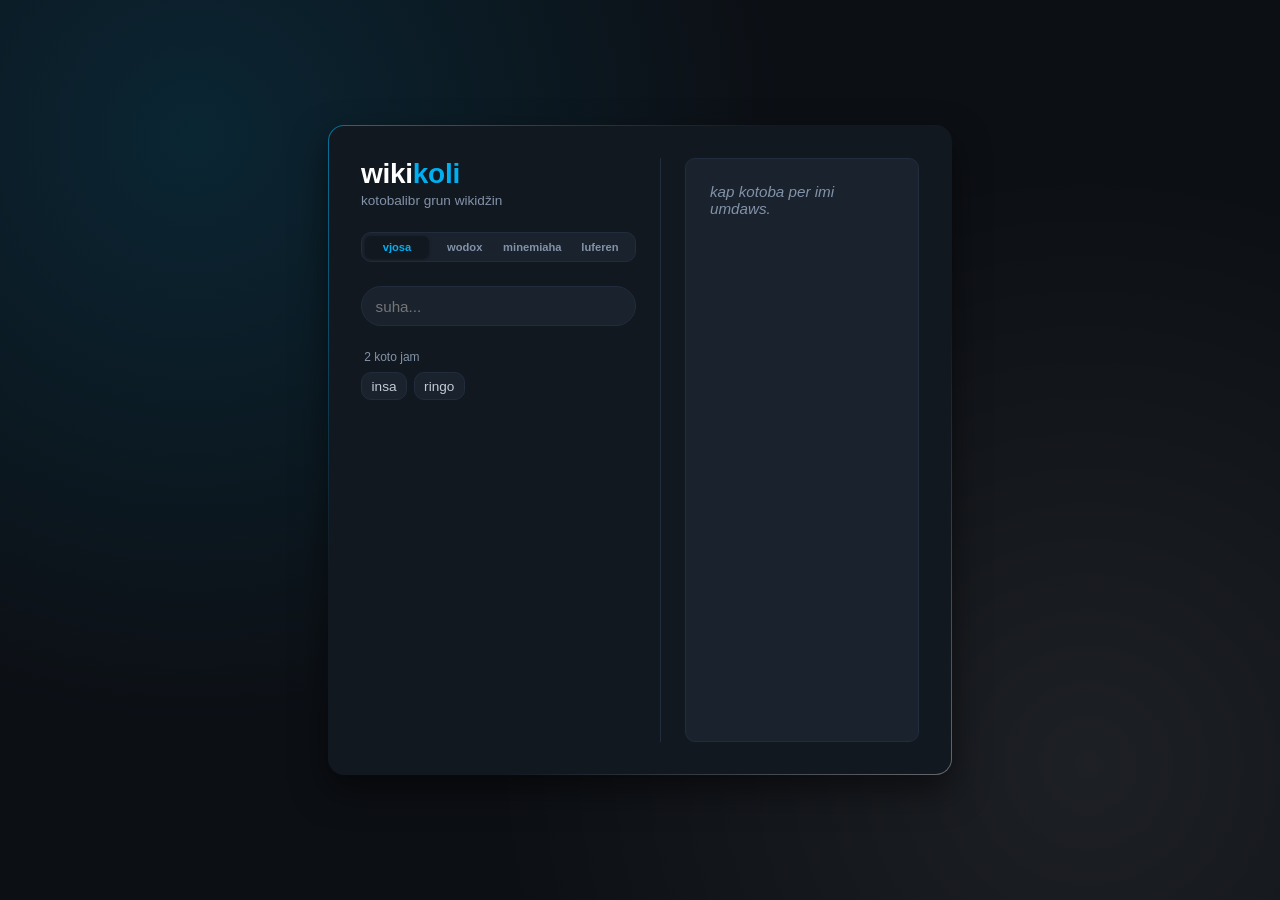
<file: index.html>
<!DOCTYPE html>
<html lang="en">
<head>
    <meta charset="UTF-8">
    <meta name="viewport" content="width=device-width, initial-scale=1.0">
    <title>wikikoli</title>
    <link rel="icon" type="image/png" href="icon.png">
    <link rel="stylesheet" href="style.css">
    <script type="module" src="script.js"></script>
</head>
<body>
    <main class="container">
        <section class="sidebar-pane">
            <header class="header">
                <h1>wiki<span style="color: var(--text-accent);">koli</span></h1>
                <p>kotobalibr grun wikidžin</p>
            </header>
            <div class="lang-switcher">
                <button class="lang-btn active" data-lang="vjosa">vjosa</button>
                <button class="lang-btn" data-lang="wodox">wodox</button>
                <button class="lang-btn" data-lang="minemiaha">minemiaha</button>
                <button class="lang-btn" data-lang="luferen">luferen</button>
            </div>
            <div class="search-box">
                <div class="search-bar-wrapper">
                    <input type="text" id="search-input" placeholder="suha..." autocomplete="off">
                    <!-- action buttons, not using rn <div class="search-actions">
                        <button class="sort-btn" id="sort-btn"></button>
                        <button class="sort-btn" id="sort-btn"></button>
                    </div> --> 
                </div>
            </div>
            <div class="results">
                <div class="meta" id="meta">0 koto jam</div>
                <div class="kogaje" id="kogaje">
                    <!-- kotoba ri her ti domitozena -->
                </div>
            </div>
        </section>
        <section class="display-pane">
            <div class="placeholder">
                <p class="placeholder-text">kap kotoba per imi umdaws.</p>
            </div>
        </section>
    </main>
</body>
</html>
</file>
<file: style.css>
:root {
    --bg-main: #0c0f14;
    --bg-surface: #121820;
    --bg-surface-alt: #1a222d;
    --border-subtle: #212c3d;

    --text-main: #ffffff;
    --text-muted: #c2cbd7;
    --text-subtle: #8292a8;
    --text-accent: #00aff0;

    --font-base: -apple-system, BlinkMacSystemFont, 'Segoe UI', Roboto, Helvetica, Arial, sans-serif;

    --radius-lg: 16px;
    --radius-md: 10px;
    --radius-pill: 24px;
}

body {
    display: flex;
    justify-content: center;
    align-items: center;
    min-height: 100vh;
    margin: 0;
    padding: 2rem 1rem;
    box-sizing: border-box;
    font-family: var(--font-base);
    color: var(--text-muted);
    background-color: var(--bg-main);
    background-image: radial-gradient(circle at 15% 15%, rgba(0, 175, 240, 0.14) 0%, transparent 45%), radial-gradient(circle at 85% 85%, rgba(255, 255, 255, 0.07) 0%, transparent 45%);
    background-attachment: fixed;
}

main.container {
    width: 100%;
    max-width: 50%;
    height: 650px;
    padding: 2rem;
    box-sizing: border-box;
    box-shadow: 0 15px 35px rgba(0, 0, 0, 0.5);
    background-color: var(--bg-surface);
    border-radius: var(--radius-lg);
    border: 1px solid transparent;
    background-image: linear-gradient(var(--bg-surface), var(--bg-surface)), radial-gradient(circle at top left, rgba(0, 175, 240, 0.6), transparent 50%), radial-gradient(circle at bottom right, rgba(255, 255, 255, 0.35), transparent 50%);
    background-origin: border-box;
    background-clip: padding-box, border-box, border-box;
    display: grid;
    grid-template-columns: 300px 1fr;
    gap: 1.5rem;
}

/* left pane */
.sidebar-pane {
    display: flex;
    flex-direction: column;
    gap: 1.5rem;
    padding-right: 1.5rem;
    border-right: 1px solid var(--border-subtle);
}

.header h1 {
    margin: 0 0 0.2rem 0;
    letter-spacing: -0.01em;
    color: var(--text-main);
    font-size: 1.75rem;
}

.header p {
    margin: 0;
    color: var(--text-subtle);
    font-size: 0.85rem;
}

/* right pane */
.display-pane {
    display: flex;
    flex-direction: column;
    height: 100%;
    padding: 1.5rem;
    box-sizing: border-box;
    background-color: var(--bg-surface-alt);
    border: 1px solid var(--border-subtle);
    border-radius: var(--radius-md);
    text-align: left;
    overflow: hidden;
}

.placeholder-text {
    margin: 0;
    color: var(--text-subtle);
    font-size: 0.95rem;
    font-style: italic;
}

/* lang switcher */
.lang-switcher {
    display: grid;
    grid-template-columns: repeat(4, 1fr);
    gap: 0.25rem;
    padding: 0.2rem;
    background-color: var(--bg-surface-alt);
    border: 1px solid var(--border-subtle);
    border-radius: var(--radius-md);
}

.lang-btn {
    padding: 0.3rem 0.1rem;
    background: transparent;
    border: none;
    border-radius: 6px;
    color: var(--text-subtle);
    font-size: 0.7rem;
    font-weight: 600;
    cursor: pointer;
    transition: all 0.15s ease;
}

.lang-btn:hover {
    color: var(--text-main);
}

.lang-btn.active {
    background-color: var(--bg-surface);
    box-shadow: 0 1px 3px rgba(0, 0, 0, 0.4); 
    color: var(--text-accent);
}

/* search bar */
.search-bar-wrapper {
    display: flex;
    align-items: center;
    gap: 0.4rem;
    padding: 0.25rem 0.3rem 0.25rem 0.85rem;
    background-color: var(--bg-surface-alt);
    border: 1px solid var(--border-subtle);
    border-radius: var(--radius-pill);
    transition: border-color 0.2s ease;
}

.search-bar-wrapper:focus-within {
    border-color: var(--text-accent);
    box-shadow: 0 0 0 3px rgba(0, 175, 240, 0.12);
}

#search-input {
    width: 100%;
    padding: 0.4rem 0;
    flex-grow: 1;
    color: var(--text-main);
    font-size: 0.95rem;
    background-color: transparent;
    border: none;
    outline: none;
}

.search-actions {
    display: flex;
    gap: 0.25rem;
}

.sort-btn {
    display: grid;
    place-items: center;
    width: 30px;
    height: 30px;
    cursor: pointer;
    color: var(--text-muted);
    font-size: 0.8rem;
    background-color: var(--bg-surface);
    border: 1px solid var(--border-subtle);
    border-radius: 50%;
    transition: all 0.15s ease;
}

.sort-btn:hover {
    color: var(--text-main);
    border-color: var(--text-accent);
}

/* results section */
.results {
    display: flex;
    flex-direction: column;
    gap: 0.5rem;
    flex-grow: 1;
    overflow: hidden;
}

.meta {
    padding-left: 0.2rem;
    color: var(--text-subtle);
    font-size: 0.75rem;
}

.kogaje {
    display: flex;
    flex-wrap: wrap;
    gap: 0.4rem;
    max-height: 380px;
    padding-right: 0.2rem;
    overflow-y: auto;
    scrollbar-width: thin;
    scrollbar-color: var(--border-subtle) transparent;
}

.kotamba {
    padding: 0.35rem 0.6rem;
    cursor: pointer;
    color: var(--text-muted);
    font-size: 0.85rem;
    background-color: var(--bg-surface-alt);
    border: 1px solid var(--border-subtle);
    border-radius: var(--radius-md);
    transition: all 0.15s ease;
}

.kotamba:hover {
    color: var(--text-main);
    background-color: rgba(0, 175, 240, 0.08);
    border-color: var(--text-accent);
}

.def-word {
    padding: 2px 4px;
    margin: 0 -4px;
    border-radius: 4px;
    cursor: pointer;
    transition: color 0.15s ease, background-color 0.15s ease;
}

.def-word:hover {
    color: var(--text-accent);
    background-color: rgba(0, 175, 240, 0.14);
}

.def-compound {
    display: inline;
    padding: 2px 4px;
    margin: 0 -4px;
    border-radius: 4px;
    transition: background-color 0.15s ease;
}

.def-compound:has(.def-root:hover), .def-compound:has(.def-affix:hover) {
    background-color: rgba(0, 175, 240, 0.14);
}

.def-root, .def-affix, .def-shared {
    padding: 0;
    margin: 0;
    border-radius: 0;
    background-color: transparent;
    transition: color 0.15s ease;
}

.def-compound .def-root:hover, .def-compound .def-affix:hover {
    background-color: transparent;
}

.def-compound .def-root:hover, .def-compound:has(.def-root:hover) .def-shared {
    color: var(--text-accent);
}

.def-compound .def-affix:hover {
    color: var(--text-accent);
}

.def-compound:has(.def-affix:hover) .def-shared {
    color: var(--text-accent);
}

.back-btn {
    display: inline-flex;
    width: 28px;
    height: 28px;
    padding: 0;
    align-items: center;
    justify-content: center;
    color: var(--text-muted);
    font-size: 0.9rem;
    line-height: 1;
    background-color: var(--bg-surface);
    border: 1px solid var(--border-subtle);
    border-radius: 50%;
    cursor: pointer;
    transition: all 0.15s ease;
}

.back-btn:hover {
    color: var(--text-main);
    border-color: var(--text-accent);
    background-color: rgba(0, 175, 240, 0.1);
}

@media (max-width: 820px) {
    body {
        align-items: flex-start;
        padding: 1rem 0.75rem;
    }

    main.container {
        max-width: 100%;
        height: auto;
        min-height: calc(100vh - 2rem);
        padding: 1.25rem;
        gap: 1.25rem;
        grid-template-columns: 1fr;
    }

    .sidebar-pane {
        padding-right: 0;
        padding-bottom: 1rem;
        gap: 1rem;
        border-right: none;
        border-bottom: 1px solid var(--border-subtle);
    }

    .kogaje {
        max-height: 180px;
    }

    .display-pane {
        height: auto;
        min-height: 320px;
        padding: 1.1rem;
        overflow: visible;
    }
}
</file>
